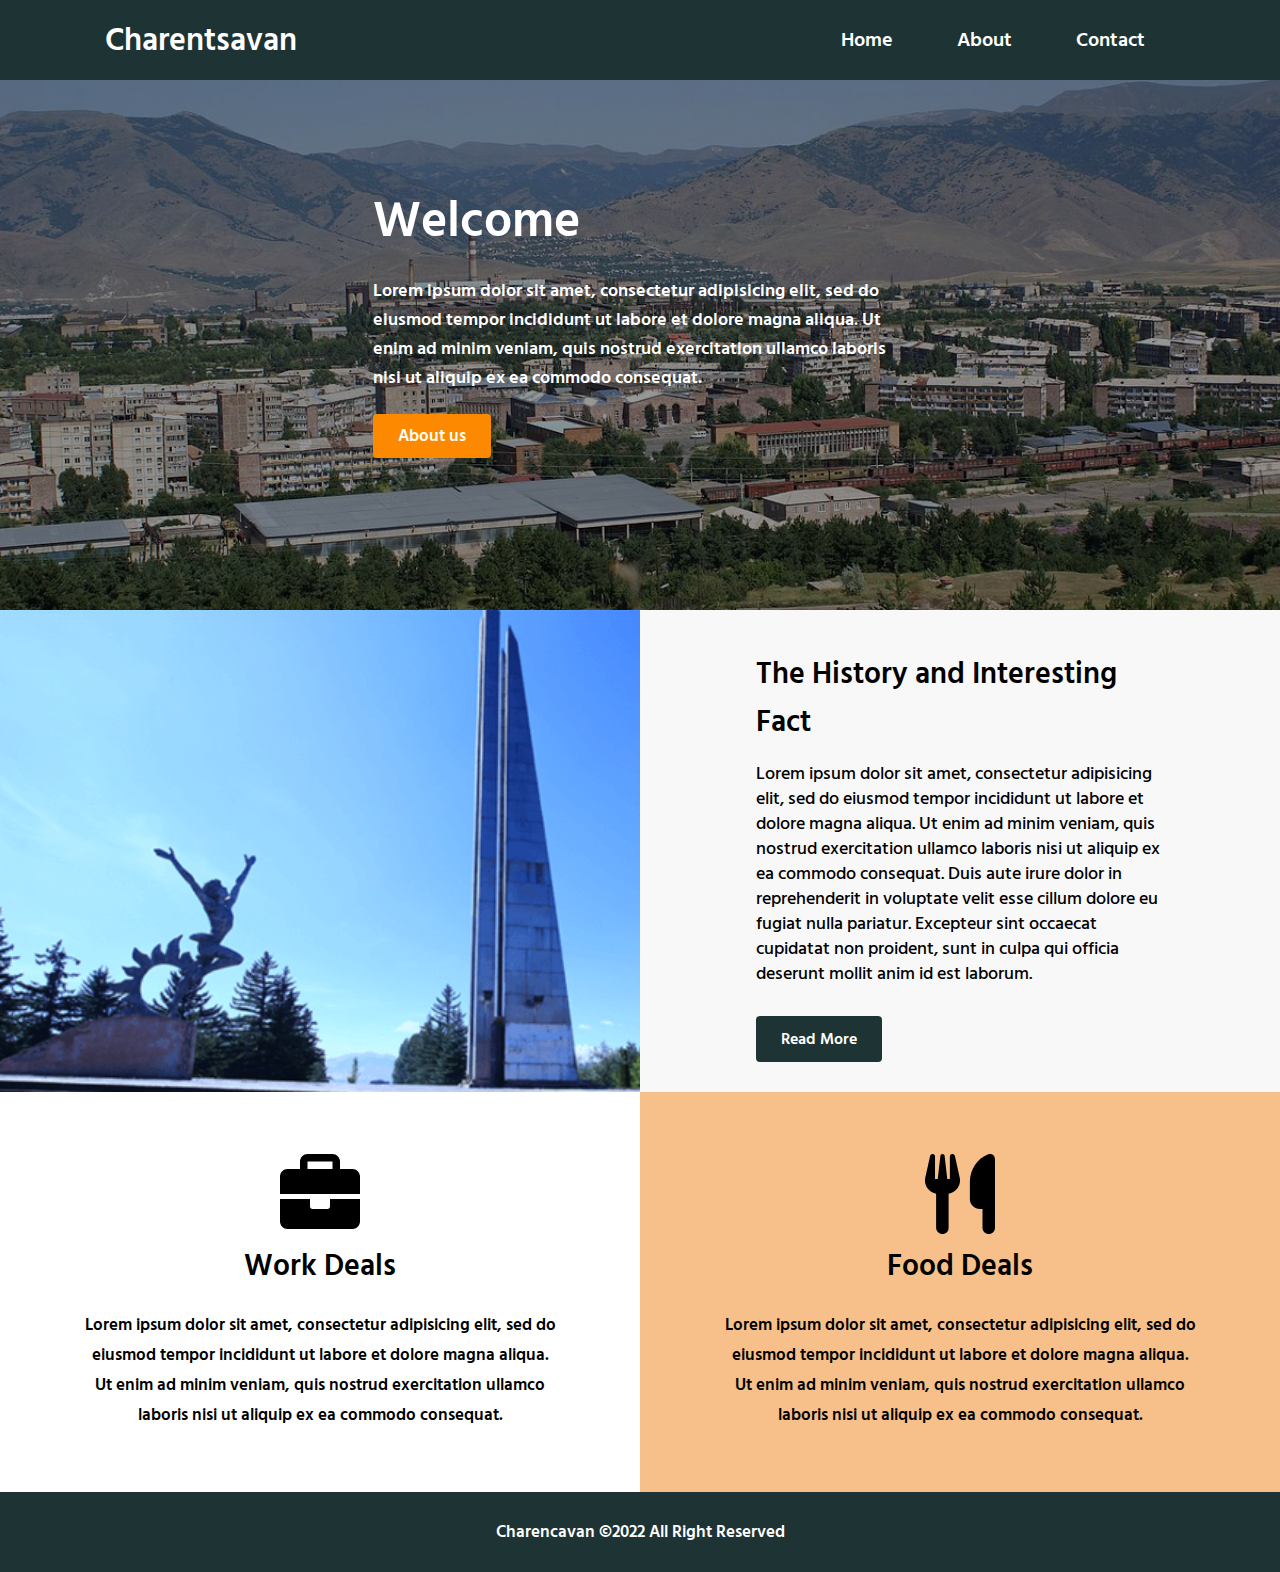
<file: index.html>
<!DOCTYPE html>
<html>
<head>
	<meta charset="utf-8">
	<meta name="viewport" content="width=device-width, initial-scale=1">
	<title>Charentsavan</title>
	<link rel="stylesheet" type="text/css" href="css/style.css">
	<link rel="stylesheet" type="text/css" href="css/media.css">
	<link rel="preconnect" href="https://fonts.googleapis.com">
	<link rel="preconnect" href="https://fonts.gstatic.com" crossorigin>
	<link href="https://fonts.googleapis.com/css2?family=Hind+Siliguri:wght@300&display=swap" rel="stylesheet">
</head>
<body>
	<div class="wrapper">
		<div class="header">
			<div class="container">
				<div class="head_row">
					<div class="logo">
						<h1>Charentsavan</h1>
					</div>
					<div class="burger_icon">
						<span></span>
					</div>
					<div class="menu">
						<nav>
							<ul>
								<li><a href="">Home</a></li>
								<li><a href="about.html">About</a></li>
								<li><a href="contact.html">Contact</a></li>
							</ul>
						</nav>
					</div>
				</div>
			</div>
		</div>

		<section class="saidbar">
			<div class="container">
				<div class="bar_row">
					<div class="bar_text">
						<h1>Welcome</h1>
						<p>Lorem ipsum dolor sit amet, consectetur adipisicing elit, sed do eiusmod
						tempor incididunt ut labore et dolore magna aliqua. Ut enim ad minim veniam,
						quis nostrud exercitation ullamco laboris nisi ut aliquip ex ea commodo
						consequat.</p>
						<a href="">About us</a>
					</div>
				</div>
			</div>
		</section>

		<div class="main">
			<div class="main_row">
				<div class="image"></div>
				<div class="body">
					<div class="text">
						<h1>The History and Interesting Fact</h1>
						<p>Lorem ipsum dolor sit amet, consectetur adipisicing elit, sed do eiusmod
						tempor incididunt ut labore et dolore magna aliqua. Ut enim ad minim veniam,
						quis nostrud exercitation ullamco laboris nisi ut aliquip ex ea commodo
						consequat. Duis aute irure dolor in reprehenderit in voluptate velit esse
						cillum dolore eu fugiat nulla pariatur. Excepteur sint occaecat cupidatat non
						proident, sunt in culpa qui officia deserunt mollit anim id est laborum.</p>
						<a href="">Read More</a>
					</div>		
				</div>
			</div>

			<div class="main_row">
				<div class="block">
					<div class="info">
						<img src="img/workicon.svg">
						<h1>Work Deals</h1>
						<p>Lorem ipsum dolor sit amet, consectetur adipisicing elit, sed do eiusmod
						tempor incididunt ut labore et dolore magna aliqua. Ut enim ad minim veniam,
						quis nostrud exercitation ullamco laboris nisi ut aliquip ex ea commodo
						consequat.</p>
					</div>
				</div>

				<div class="block">
					<div class="info">
						<img src="img/foodicon.svg">
						<h1>Food Deals</h1>
						<p>Lorem ipsum dolor sit amet, consectetur adipisicing elit, sed do eiusmod
						tempor incididunt ut labore et dolore magna aliqua. Ut enim ad minim veniam,
						quis nostrud exercitation ullamco laboris nisi ut aliquip ex ea commodo
						consequat.</p>
					</div>
				</div>
			</div>
		</div>

		<div class="footer">
			<h1>Charencavan ©2022 All Right Reserved</h1>
		</div>
		
	</div>

</body>
</html>
</file>
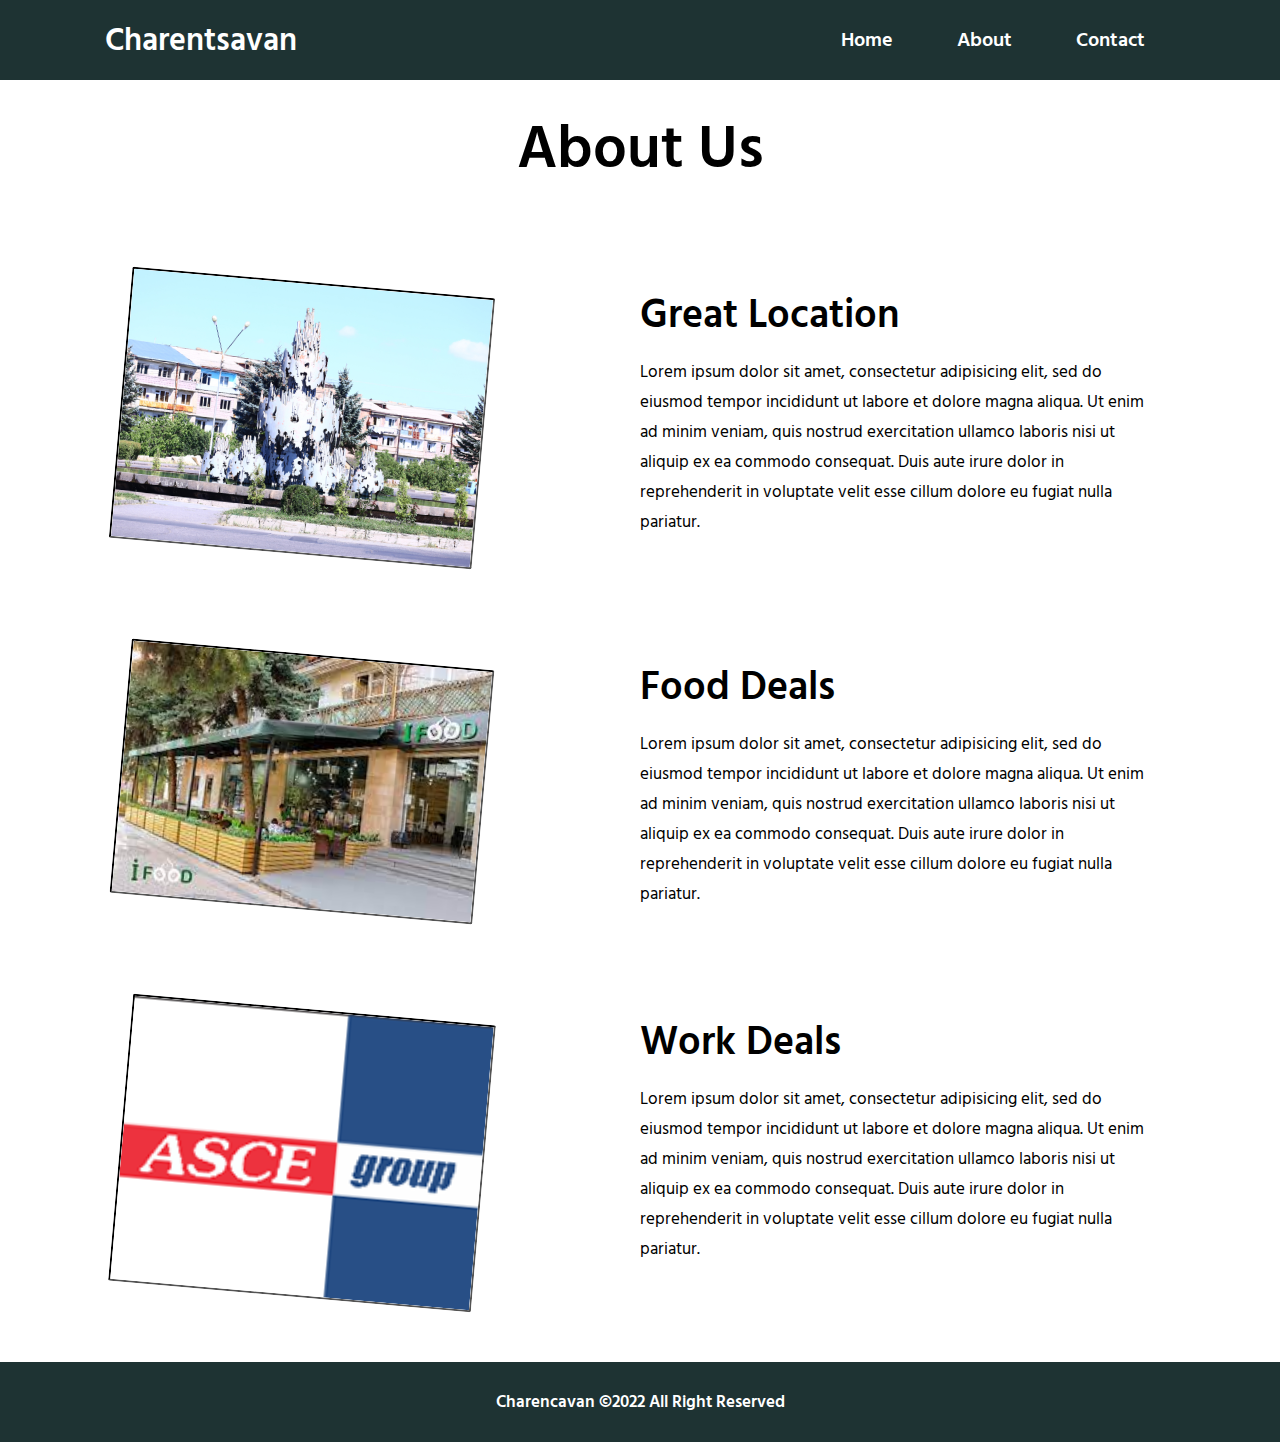
<file: about.html>
<!DOCTYPE html>
<html>
<head>
	<meta charset="utf-8">
	<meta name="viewport" content="width=device-width, initial-scale=1">
	<title>Charencavan</title>
	<link rel="stylesheet" type="text/css" href="css/style.css">
	<link rel="stylesheet" type="text/css" href="css/media.css">
	<link rel="preconnect" href="https://fonts.googleapis.com">
	<link rel="preconnect" href="https://fonts.gstatic.com" crossorigin>
	<link href="https://fonts.googleapis.com/css2?family=Hind+Siliguri:wght@300&display=swap" rel="stylesheet">
</head>
<body>
	<div class="wrapper">
		<div class="header">
			<div class="container">
				<div class="head_row">
					<div class="logo">
						<h1>Charentsavan</h1>
					</div>
					<div class="burger_icon">
						<span></span>
					</div>
					<div class="menu">
						<nav>
							<ul>
								<li><a href="index.html">Home</a></li>
								<li><a href="">About</a></li>
								<li><a href="contact.html">Contact</a></li>
							</ul>
						</nav>
					</div>
				</div>
			</div>
		</div>

		<div class="main">
			<div class="container">
				<div class="about_row">
					<h1>About Us</h1>
					<div id="block">
						<div class="item">
							<div class="image">
								<img src="img/1.jpg">
							</div>
							<div class="text">
								<h2>Great Location</h2>
								<p>Lorem ipsum dolor sit amet, consectetur adipisicing elit, sed do eiusmod
								tempor incididunt ut labore et dolore magna aliqua. Ut enim ad minim veniam,
								quis nostrud exercitation ullamco laboris nisi ut aliquip ex ea commodo
								consequat. Duis aute irure dolor in reprehenderit in voluptate velit esse
								cillum dolore eu fugiat nulla pariatur.</p>
							</div>
						</div>
					</div>

					<div id="block">
						<div class="item">
							<div class="image">
								<img src="img/2.jpg">
							</div>
							<div class="text">
								<h2>Food Deals</h2>
								<p>Lorem ipsum dolor sit amet, consectetur adipisicing elit, sed do eiusmod
								tempor incididunt ut labore et dolore magna aliqua. Ut enim ad minim veniam,
								quis nostrud exercitation ullamco laboris nisi ut aliquip ex ea commodo
								consequat. Duis aute irure dolor in reprehenderit in voluptate velit esse
								cillum dolore eu fugiat nulla pariatur.</p>
							</div>
						</div>
					</div>

					<div id="block">
						<div class="item">
							<div class="image">
								<img src="img/3.png">
							</div>
							<div class="text">
								<h2>Work Deals</h2>
								<p>Lorem ipsum dolor sit amet, consectetur adipisicing elit, sed do eiusmod
								tempor incididunt ut labore et dolore magna aliqua. Ut enim ad minim veniam,
								quis nostrud exercitation ullamco laboris nisi ut aliquip ex ea commodo
								consequat. Duis aute irure dolor in reprehenderit in voluptate velit esse
								cillum dolore eu fugiat nulla pariatur.</p>
							</div>	
						</div>
					</div>
				</div>
			</div>
		</div>

		<div class="footer">
			<h1>Charencavan ©2022 All Right Reserved</h1>
		</div>
	</div>

</body>
</html>
</file>
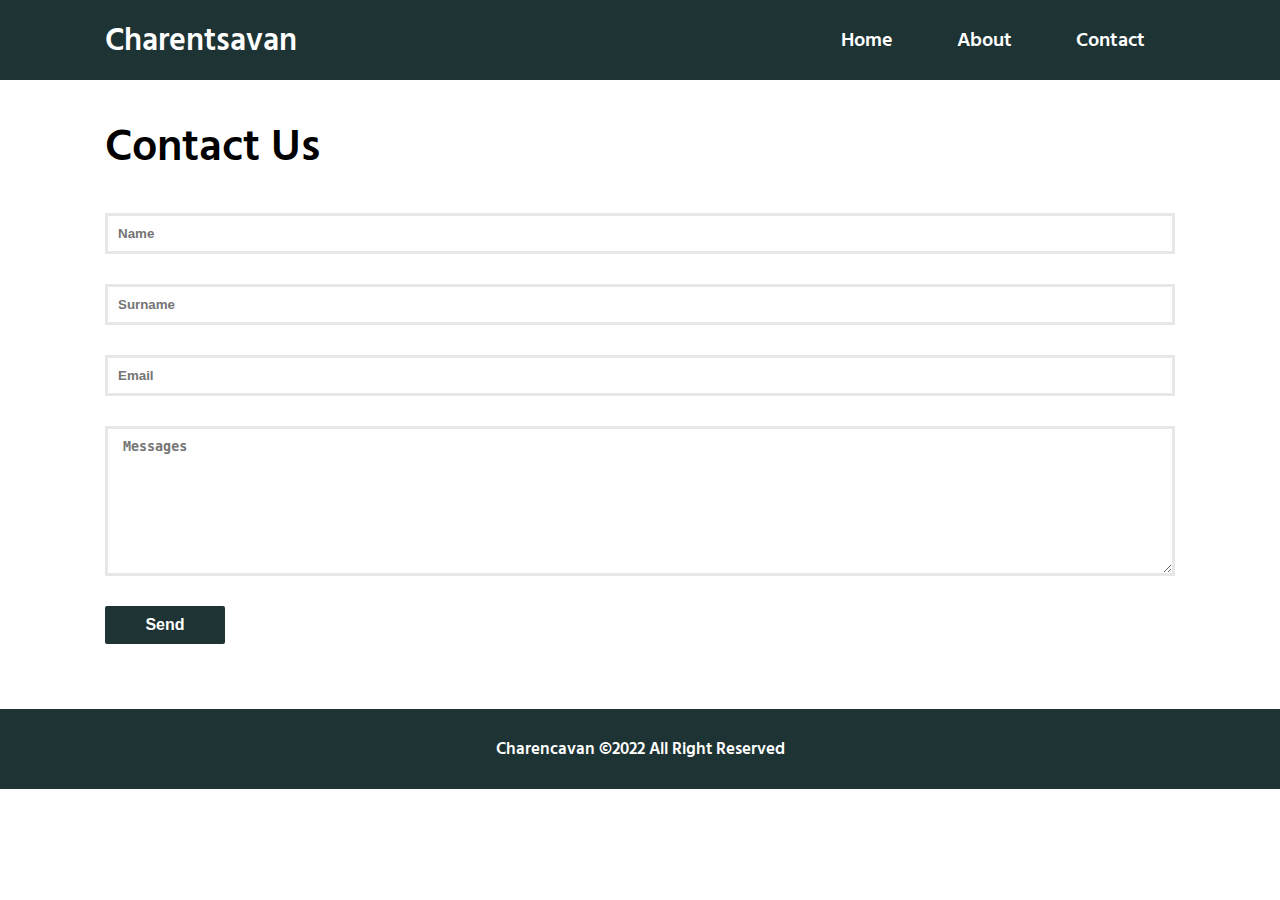
<file: contact.html>
<!DOCTYPE html>
<html>
<head>
	<meta charset="utf-8">
	<meta name="viewport" content="width=device-width, initial-scale=1">
	<title></title>
	<link rel="stylesheet" type="text/css" href="css/style.css">
	<link rel="stylesheet" type="text/css" href="css/media.css">
	<link rel="preconnect" href="https://fonts.googleapis.com">
	<link rel="preconnect" href="https://fonts.gstatic.com" crossorigin>
	<link href="https://fonts.googleapis.com/css2?family=Hind+Siliguri:wght@300&display=swap" rel="stylesheet">
</head>
<body>
	<div class="wrapper">
		<div class="header">
			<div class="container">
				<div class="head_row">
					<div class="logo">
						<h1>Charentsavan</h1>
					</div>
					<div class="burger_icon">
						<span></span>
					</div>
					<div class="menu">
						<nav>
							<ul>
								<li><a href="index.html">Home</a></li>
								<li><a href="about.html">About</a></li>
								<li><a href="">Contact</a></li>
							</ul>
						</nav>
					</div>
				</div>
			</div>
		</div>

		<div class="main">
			<div class="container">
				<div class="contact_row">
					<h1>Contact Us</h1>
					<form>
						<input type="text" name="" placeholder="Name">
						<input type="text" name="" placeholder="Surname">
						<input type="email" name="" placeholder="Email">
						<textarea placeholder="Messages"></textarea>
						<input type="submit" name="" value="Send">
					</form>
				</div>
			</div>
		</div>

		<div class="footer">
			<h1>Charencavan ©2022 All Right Reserved</h1>
		</div>
	</div>
	

</body>
</html>
</file>
<file: css/style.css>
* {
	padding: 0;
	margin:  0;
	box-sizing:  border-box;
}

body {
	font-family: 'Hind Siliguri', sans-serif;;
}

.wrapper {
	display: flex;
	min-height: 100%;
	overflow: hidden;
	flex-direction: column;
}

.header {
	width: 100%;
	background-color: #1E3333;
}

.container {
	max-width: 1100px;
	margin: 0 auto;
	padding: 0 15px;
	z-index: 2;
}

.head_row {
	display: flex;
	height: 80px;
	justify-content: space-between;
}

.head_row .logo {
	width: 25%;
	height: 80px;
	line-height: 80px;
}

.head_row .logo h1 {
	color: white;
	font-weight: 600;
	font-size: 32px;
}

.burger_icon {
	position: relative;
	margin:  auto 0;
	width: 50px;
	height: 30px;
	cursor: pointer;
	display: none;
}

.burger_icon span,
.burger_icon::before,
.burger_icon::after {
	left: 0;
	position: absolute;
	height: 10%;
	width: 100%;
	transition: all 0.3s ease 0;
	background-color: #fff;
}

.burger_icon::before,
.burger_icon::after {
	content: "";
}

.burger_icon::before {
	top: 0;
}

.burger_icon::after {
	bottom: 0;
}

.burger_icon span {
	top: 50%;
	transform: scale(1) translate(0px, -50%);
}

.head_row .menu {
	width: 75%;
	height: 80px;
	text-align: right;
	line-height: 80px;
}

.head_row .menu nav ul {
	list-style-type: none;
}

.head_row .menu nav ul li {
	display: inline;
	padding: 0 10px;
}

.head_row .menu nav ul li a {
	color: white;
	font-size: 20px;
	font-weight: 600;
	text-decoration: none;
	padding: 20px;
	transition: 0.5s;
}

.head_row .menu nav ul li a:hover {
	background-color: #365D5D;
	color: #FF9F2D;
	transition: 0.5s;
}

.saidbar {
	width: 100%;
	background: linear-gradient(rgba(0, 0, 0, 0.4), rgba(0, 0, 0, 0.4)), url('../img/charencavan.jpg');
	background-repeat: no-repeat;
	background-size: cover;
	background-position: center center;
}

.bar_row {
	display: flex;
	min-height: 500px;
	justify-content: center;
	align-items: center;
	margin-bottom: 30px;
}

.bar_row .bar_text {
	width: 50%;
	min-height: 300px;
	color: white;
}

.bar_row .bar_text h1 {
	font-size: 50px;
	font-weight: 600;
}

.bar_row .bar_text p {
	font-size: 18px;
	font-weight: 600;
	margin-top: 15px;
	margin-bottom: 30px;
}

.bar_row .bar_text a {
	padding: 8px 25px;
	background-color: #FD8900;
	color: white;
	border: none;
	border-radius: 4px;
	text-decoration: none;
	font-size: 17px;
	font-weight: 600;
	cursor: pointer;
	transition: 0.5s;
}

.bar_row .bar_text a:hover {
	box-shadow: 0 0 20px #FF910F;
	transition: 0.5s;
}

.main{
	width: 100%;
}

.main_row {
	min-height: 400px;
	display: flex;
}

.main_row .image {
	width: 50%;
	min-height: 400px;
	background-image: url('../img/saidbar.png');
	background-repeat: no-repeat;
	background-size: cover;
	background-position: left;
}

.main_row .body {
	display: flex;
	justify-content: center;
	width: 50%;
	min-height: 300px;
	background-color: #F8F8F8;
	
}

.body .text {
	width: 70%;
	min-height: 300px;
	padding: 20px;
	margin-bottom: 20px;
}

.body .text h1{
	font-size: 30px;
	font-weight: 600;
	margin-top: 20px;
	margin-bottom: 15px;
}

.body .text p	{
	font-size: 18px;
	line-height: 25px;
	font-weight: 500;
	margin-bottom: 40px;
}

.body .text a {
	border: none;
	border-radius: 4px;
	padding: 10px 25px;
	background-color: #1E3333;
	color: white;
	text-decoration: none;
	font-size: 16px;
	font-weight: 600;
	transition: 0.5s;
}

.body .text a:hover {
	background-color: #FF9F2D;
	color: white;
	transition: 0.5s;
}

.block {
	display: flex;
	justify-content: center;
	align-items: center;
	width: 50%;
	min-height: 300px;
	background-color: white;
}

.block:nth-child(2) {
	background-color: #f7c08a;
}

.block .info {
	width: 80%;
	min-height: 300px;
	padding: 20px;
	margin: 20px 0;
	text-align: center;
}

.block .info img {
	width: 100px;
	height: 80px;
	margin: 0 auto;
}

.block .info h1 {
	font-weight: 600;
	font-size: 30px;
}

.block .info p {
	font-weight: 600;
	font-size: 17px;
	margin-top: 20px;
	line-height: 30px;
}

.footer {
	width: 100%;
	height: 80px;
	line-height: 80px;
	background-color: #1E3333;
}

.footer h1 {
	text-align: center;
	font-size: 17px;
	font-weight: 600;
	color: white;
}

.contact_row {
	width: 100%;
	min-height: 400px;
	margin-bottom: 65px;
}

.contact_row h1 {
	font-size: 45px;
	font-weight: 600;
	margin-top: 30px;
}

.contact_row input:not(input[type = 'submit']) {
	width: 100%;
	padding: 10px;
	border: 3px solid #E7E7E7;
	margin-top: 30px;
	display: inline;
	outline: none;
	font-weight: 600;
	transition: 0.5s;
}

.contact_row input:not(input[type = 'submit']):focus {
	border-color: #1E3333;
	transition: 0.5s;
}

.contact_row textarea {
	width: 100%;
	height: 150px;
	border: 3px solid #E7E7E7;
	padding: 10px 15px;
	margin-top: 30px;
	display: block;
	outline: none;
	font-weight: 600;
	transition: 0.5s;
}

.contact_row textarea:focus {
	border-color: #1E3333;
	transition: 0.5s;
}

.contact_row input[type = 'submit'] {
	width: 120px;
	border: none;
	border-radius: 2px;
	background-color: #1E3333;
	padding: 10px 20px;
	color: white;
	font-size: 16px;
	font-weight: 600;
	margin-top: 30px;
	display: block;
	cursor: pointer;
	transition: 0.5s;
}

.contact_row input[type = 'submit']:hover {
	box-shadow: 0 0 20px #1E3333;
	transition: 0.5s;
}

.about_row {
	width: 100%;
}

.about_row h1 {
	font-size: 60px;
	text-align: center;
	margin-top: 20px;
	font-weight: 600;
}

.about_row #block {
	display: flex;
	flex-direction: column;
	margin: 50px 0;
}

#block .item {
	width: 100%;
	margin-top: 20px;
	padding: 15px;
	min-height: 220px;
	display: flex;
}

#block .item .text {
	width: 50%;
}
 
#block .item .text h2 {
	font-size: 40px;
	font-weight: 600;
	margin-bottom: 10px;
}

#block .item .text p {
	font-size: 17px;
	line-height: 30px;
}

#block .item .image {
	width: 50%;
	min-height: 200px;
}

#block .item .image img {
	width: 70%;
	height: 100%;
	border: 2px inset black;
	float: left;
	border-radius: 2px;
	transform: rotate(5deg);
	transition: 0.5s;
	cursor: pointer;
}

#block .item .image img:hover {
	transform: rotate(0deg);
	transition: 0.5s;
}
</file>
<file: css/media.css>
@media (max-width: 900px) {
	.main_row {
		flex-direction: column;
	}

	.main_row .image {
		width: 100%;
	}

	.main_row .body {
		width: 100%;
	}

	.main_row .body .text a {
		text-align: center;
	}

	.main_row .block {
		width: 100%;
	}
}

@media (max-width: 650px) {
	.burger_icon {
		display: block;
	}

	.head_row .menu {
		display: none;
	}

	#block .item {
		flex-direction: column;
	}

	#block .item .text {
		width: 100%;
	}

	#block .item .image {
		width: 100%;
	}

	#block .item .image img {
		transform: rotate(0deg);
		width: 100%;
		max-height: 250px;
	}

	.contact_row h1 {
		text-align: center;
	}

	.contact_row input[type = 'submit'] {
		margin: 30px auto;
	}
}
</file>
